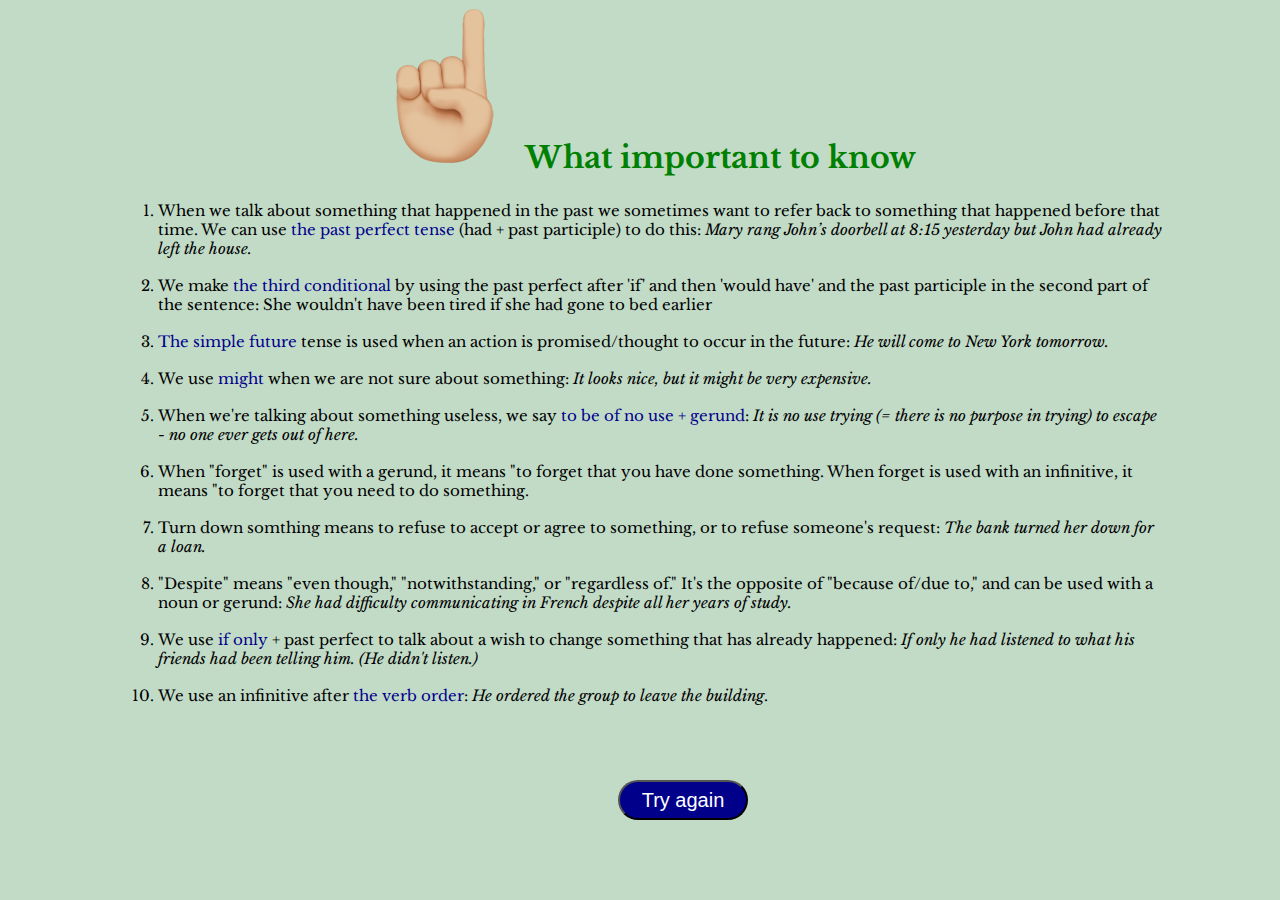
<file: site/additional/new.html>
<!DOCTYPE html>
<html lang="en">
<head>
    <meta charset="UTF-8">
    <title>Document</title>
    <link rel="stylesheet" href="../styleKJS.css">
    <link href="https://fonts.googleapis.com/css?family=Libre+Baskerville:400,400i,700" rel="stylesheet">
</head>

<body>
    <h2><img src="finger.png" class="finger">What important to know</h2>
    <ol>
        <li class="rules">When we talk about something that happened in the past we sometimes want to refer back to something that happened before that time. We can use <span> the past perfect tense </span>(had + past participle) to do this: <i>Mary rang John’s doorbell at 8:15 yesterday but John had already left the house.</i></li>
        <li class="rules">We make <span> the third conditional</span> by using the past perfect after 'if' and then 'would have' and the past participle in the second part of the sentence: She wouldn't have been tired if she had gone to bed earlier</li>
        <li class="rules"><span>The simple future </span> tense is used when an action is promised/thought to occur in the future: <i>He will come to New York tomorrow.</i></li>
        <li class="rules">We use <span> might </span> when we are not sure about something:<i> It looks nice, but it might be very expensive.</i></li>
        <li class="rules">When we're talking about something useless, we say <span> to be of no use + gerund</span>: <i>It is no use trying (= there is no purpose in trying) to escape - no one ever gets out of here.</i></li>
        <li class="rules">When "forget" is used with a gerund, it means "to forget that you have done something. When forget is used with an infinitive, it means "to forget that you need to do something.</li>
        <li class="rules">Turn down somthing means to refuse to accept or agree to something, or to refuse someone's request:<i> The bank turned her down for a loan.</i></li>
        <li class="rules">"Despite" means "even though," "notwithstanding," or "regardless of." It's the opposite of "because of/due to," and can be used with a noun or gerund:<i> She had difficulty communicating in French despite all her years of study.</i></li>
        <li class="rules">We use <span> if only </span> + past perfect to talk about a wish to change something that has already happened: <i>If only he had listened to what his friends had been telling him. (He didn't listen.)</i></li>
        <li class="rules">We use an infinitive after <span> the verb order</span>:<i> He ordered the group to leave the building</i>.</li>
    </ol>
    <button class="try"><a class="btn-try" href="../index.html">Try again</a></button>
</body>
</html>
</file>
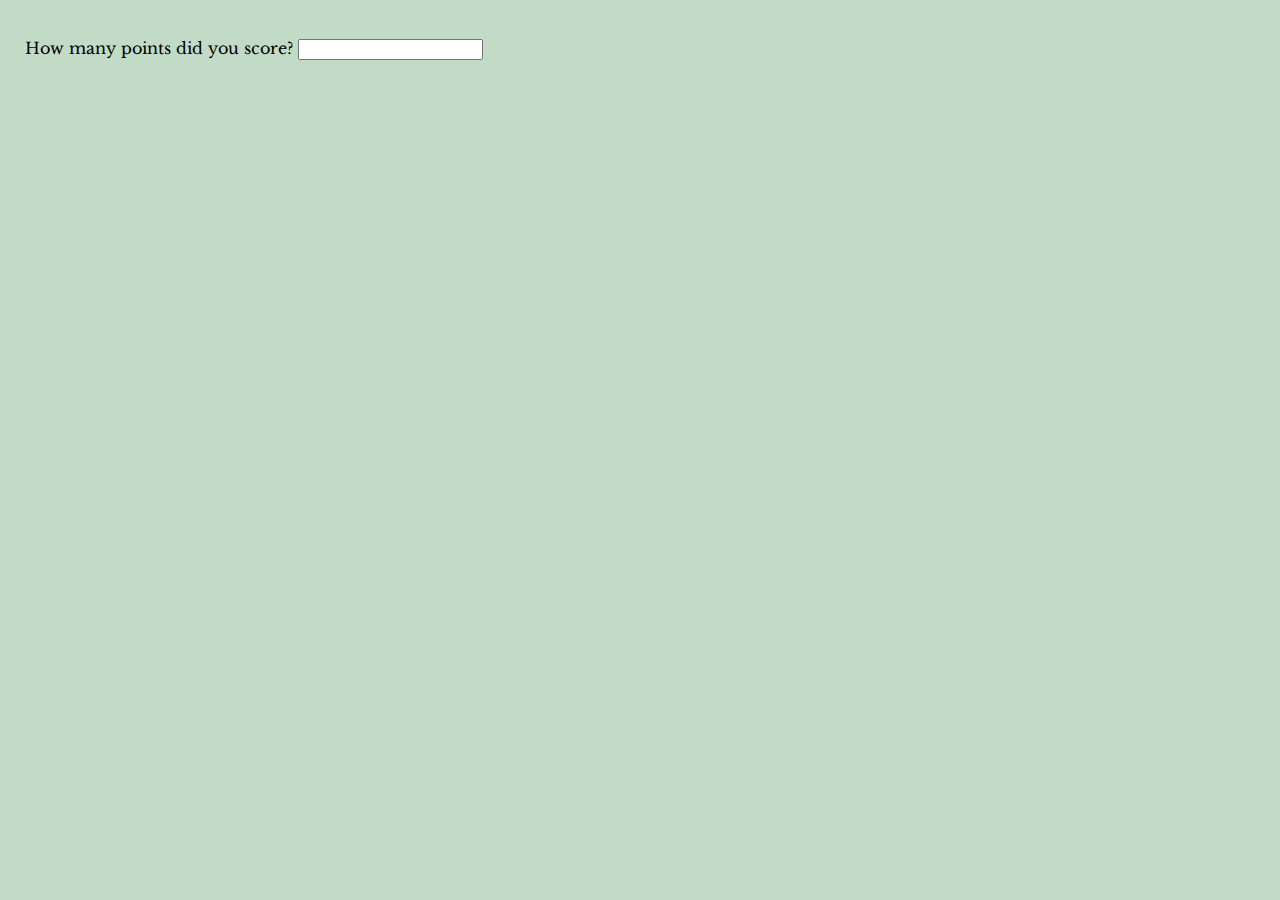
<file: site/additional/new2.html>
<!DOCTYPE html>
<html lang="en">

<head>
    <meta charset="UTF-8">
    <title>Document</title>
    <link rel="stylesheet" href="../styleKJS.css">
    <link href="https://fonts.googleapis.com/css?family=Libre+Baskerville:400,400i,700" rel="stylesheet">
</head>

<body>
    <div>
        <label>How many points did you score?
            <input type="text" onchange="analysis(this.value);">
        </label>
    </div>
    <div id="result">
    </div>
    <script>
        function analysis(val) {
            var a = parseInt(val);
            if (a === 0) {
                document.getElementById('result').innerHTML = "<p class='advice'>Sorry, but it's an awful result. Please start with the alphabet and basic rules.<img src='ast.jpg'</p>";
            } else if (a === 1) {
                document.getElementById('result').innerHTML = '<p class="advice">You have a long way to go to improve your English. It will be a good idea to start with the vocabulary. Try to learn as more new words as you can.</p>';
            } else if (a === 2) {
                document.getElementById('result').innerHTML = '<p class="advice">It is a good idea to pay more attention to the basic grammar rules like the system of times. </p>';
            } else if (a === 3) {
                document.getElementById('result').innerHTML = '<p class="advice">To improve your level, please try to listen to music in English and watch the films of TV shows without translation, but with subtitles.</p>';
            } else if (a === 4) {
                document.getElementById('result').innerHTML = '<p class="advice">Not bad, but you will be able to achieve better results if you pay more attention to Present and Past Perfect and to Conditionals.</p>';
            } else if (a === 5) {
                document.getElementById('result').innerHTML = '<p class="advice">We are in the middle of the way now. It is a good idea to learn more phrasal verbs to make your English more natural and colloquial.</p>';
            } else if (a === 6) {
                document.getElementById('result').innerHTML = '<p class="advice">Try to watch more films and TV shows in English without translation and subtitles. To expand your lexicon read more books in English and write down all new words. It is also time to learn more advanced grammar. </p>';
            } else if (a === 7) {
                document.getElementById('result').innerHTML = '<p class="advice">It is a good result. Well done! Do not give up and you will get 10 very soon!</p>';
            } else if (a === 8) {
                document.getElementById('result').innerHTML = '<p class="advice">It looks like you just need to work on the details. Check our <a href="additional/new.html">"Improve your level"</a> section to find some tips.</p>';
            } else if (a === 9) {
                document.getElementById('result').innerHTML = '<p class="advice">Only one step from the best result. Check our <a href="additional/new.html">"Improve your level"</a> section to find some tips. </p>';
            } else if (a === 10) {
                document.getElementById('result').innerHTML = '<p class="advice">It is fantastic! You should be proud of yourself. <img src="mrbin.jpeg"></p>';
            } else {
                document.getElementById('result').innerHTML = '<p class="advice">You entered te wrong value. It should be a number from 0 to 10.</p>';
            }
        };

    </script>
</body>

</html>
</file>
<file: site/styleKJS.css>
body {
    background-color: #c2dbc7;
    font-family: 'Libre Baskerville';
}

.main {
    background-image: url(flag.jpg);

}

h1 {
    text-align: center;
    font-size: 55px;
    color: #4c9d5a;

}

h2 {
    font-size: 30px;
    text-align: center;
    padding-left: 40px;
    padding-right: 40px;
    margin-top: 0;
    margin-bottom: 5px;
}

p {
    font-size: 25px;
}

ul,
p {
    list-style-type: none;
    position: relative;
    left: 350px;
    font-weight: 600;
}

#app {
    background-image: url(elem.jpg);
    width: 916px;
    height: 500px;
    position: relative;
    left: 250px;
    top: 50px;

}

.test {
    position: relative;
    top: 10px;
}


button {
    width: 100px;
    height: 35px;
    font-size: 20px;
    border-radius: 30px;
    background-color: darkblue;
    color: white;
    position: relative;
    left: 400px;
    top: 50px;
}

.btn-start {
    background-color: #4c9d5a;
    display: relative;
    left: 350px;
    top: 5px;
    width: 200px;
    height: 50px;

}

.active {
    display: none;
}

h2 {
    color: green;
}

ol {
    margin: 25px 110px;
    font-size: 15px;
}

span {
    color: darkblue;
}

.btn-try {
    text-decoration: none;
    color: white;
}

.try {
    width: 130px;
    height: 40px;
    display: relative;
    left: 610px;
}

.rules {
    margin-top: 18px;
}

.finger:hover {
    -webkit-transform: rotate(180deg);
}

.btn-check {
    position: relative;
    left: 15px;
    top: 60px;
}

label {
    position: relative;
    left: 17px;
    top: 30px;
    font-size: 16px;
}

.advice {
    position: relative;
    left: 15px;
    top: 50px;
    font-size: 18pх;
    color: darkblue;
}
</file>
